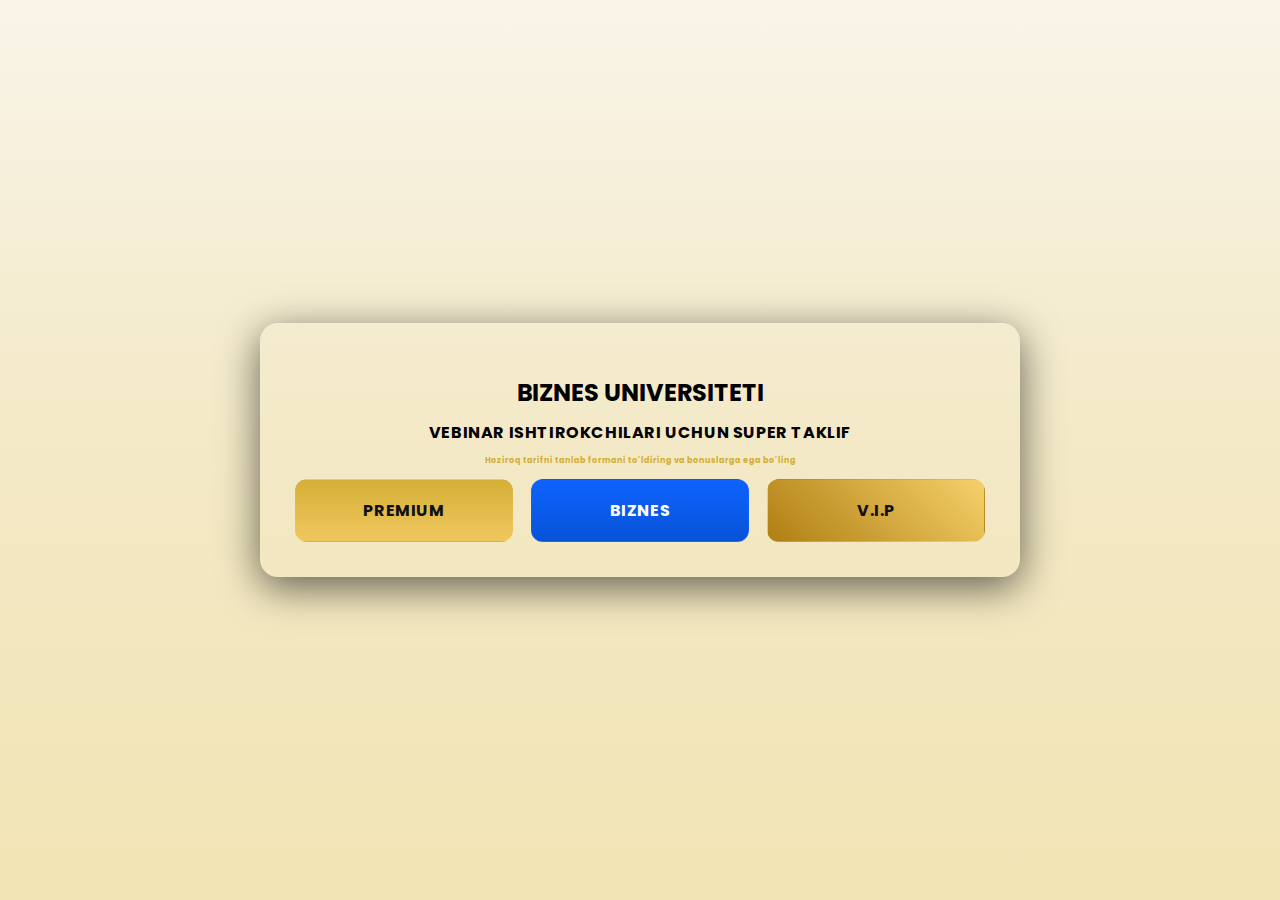
<file: index.html>
<!DOCTYPE html>
<html lang="uz">
  <head>
    <meta charset="utf-8" />
    <meta name="viewport" content="width=device-width,initial-scale=1" />
    <title>Biznes Universiteti</title>
    <link
      href="https://fonts.googleapis.com/css2?family=Poppins:wght@300;400;600;700;800&display=swap"
      rel="stylesheet"
    />
    <link rel="stylesheet" href="./css/style.css" />
  </head>
  <body>
    <div class="card" role="main" aria-labelledby="pageTitle">
      <div class="title">
        <h1 id="pageTitle">BIZNES UNIVERSITETI</h1>
      </div>

      <div class="hero">
        <h2 class="big">VEBINAR ISHTIROKCHILARI UCHUN SUPER TAKLIF</h2>

        <div class="subtitle">
          Hoziroq tarifni tanlab formani to'ldiring va bonuslarga ega bo'ling
        </div>
      </div>

      <div class="options" aria-label="Rejalar">
        <div class="card-option gold-style" tabindex="0" data-plan="premium">
          <div class="plan-name">PREMIUM</div>
        </div>

        <div class="card-option blue-style" tabindex="0" data-plan="biznes">
          <div class="plan-name">BIZNES</div>
        </div>

        <div class="card-option vip-style" tabindex="0" data-plan="vip">
          <div class="plan-name">V.I.P</div>
        </div>
      </div>
    </div>

    <!-- modal -->
    <div class="modal" id="modal">
      <div
        class="modal-card"
        role="dialog"
        aria-modal="true"
        aria-labelledby="modalTitle"
      >
        <h3 id="modalTitle">Ro'yxatdan o'tish</h3>

        <form id="leadForm" style="margin-top: 12px; display: grid; gap: 10px">
          <input
            required
            name="name"
            placeholder="Ism familiya"
            style="
              padding: 10px;
              border-radius: 8px;
              border: 1px solid #ccc;
              background: transparent;
              color: #000;
              outline: none;
            "
          />
          <input
            required
            name="phone"
            placeholder="Telefon raqam"
            style="
              padding: 10px;
              border-radius: 8px;
              border: 1px solid #ccc;
              background: transparent;
              color: #000;
              outline: none;
            "
          />
          <input
            name="plan"
            id="planInput"
            readonly
            style="
              padding: 10px;
              border-radius: 8px;
              border: 1px solid #ccc;
              background: transparent;
              color: black;
              outline: none;
            "
          />

          <div class="modal-actions">
            <button type="button" class="btn btn-ghost" id="closeModal">
              Bekor qilish
            </button>
            <button type="submit" class="btn btn-primary">Yuborish</button>
          </div>
        </form>
      </div>
    </div>

    <script src="./js/script.js"></script>
  </body>
</html>
</file>
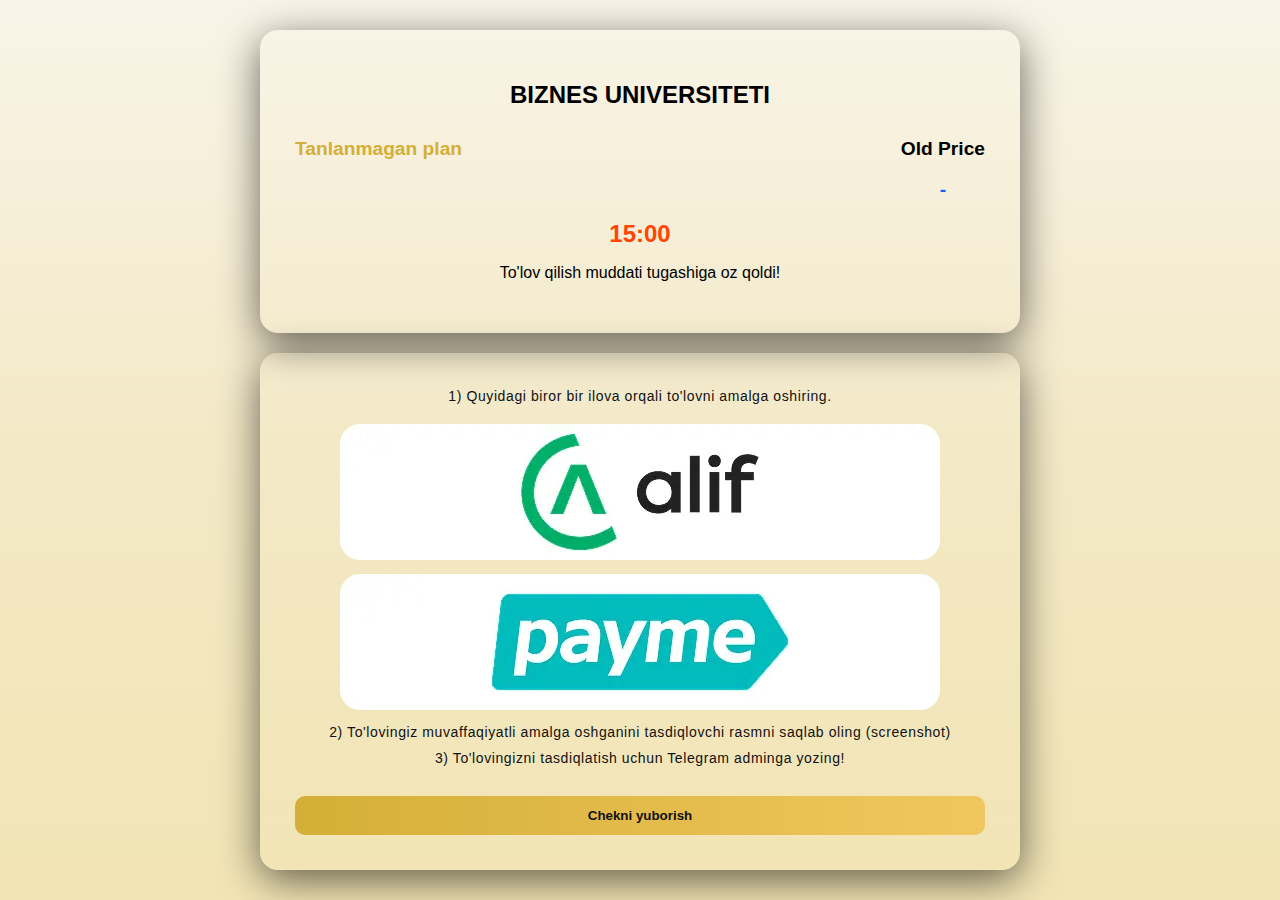
<file: plan.html>
<!DOCTYPE html>
<html lang="en">
  <head>
    <meta charset="UTF-8" />
    <meta name="viewport" content="width=device-width, initial-scale=1.0" />
    <title>Tarif tafsilotlari</title>
    <link rel="stylesheet" href="./css/style.css" />
  </head>
  <body
    style="
      display: flex;
      flex-direction: column;
      align-items: center;
      gap: 20px;
    "
  >
    <div class="card plan-card">
      <div class="title">
        <h1 id="pageTitle">BIZNES UNIVERSITETI</h1>
      </div>
      <div class="details">
        <p class="plan-name-pay">Plan Name</p>
        <div class="prices">
          <p class="old-price">Old Price</p>
          <p class="plan-price">Plan Price</p>
        </div>
      </div>
      <div class="cta">
        <div class="timer">15:00</div>
        <p class="cta-text">To'lov qilish muddati tugashiga oz qoldi!</p>
      </div>
    </div>

    <div class="card card-pay" role="main" aria-labelledby="pageTitle">
      <p class="big">
        1) Quyidagi biror bir ilova orqali to'lovni amalga oshiring.
      </p>

      <div class="options pay-options" aria-label="Rejalar">
        <a
          href="https://alifmobi.page.link/payByQrNasiya?code=0002010102113120000435134208NA223496621603044944070440146304e319"
          target="_blank"
        >
          <img class="pay-option" src="./img/alif.webp" alt="Alif Mobi" />
        </a>
        <a
          href="https://transfer.paycom.uz/6735f6f0e51de1c6a3a8b546"
          target="_blank"
        >
          <img class="pay-option" src="./img/payme.webp" alt="Payme" />
        </a>
      </div>
      <p class="big">
        2) To'lovingiz muvaffaqiyatli amalga oshganini tasdiqlovchi rasmni
        saqlab oling (screenshot)
      </p>
      <p class="big">
        3) To'lovingizni tasdiqlatish uchun Telegram adminga yozing!
      </p>
      <button class="btn btn-primary" style="margin-top: 20px; width: 100%">
        <a href="https://t.me/Buyukzamonadmin">Chekni yuborish</a>
      </button>
    </div>

    <script src="./js/plan.js"></script>
  </body>
</html>
</file>
<file: css/style.css>
:root {
  --bg-1: #0b0b0b;
  --bg-2: #131315;
  --muted: #cfcfcf;
  --gold: #d4af37;
  --gold-2: #f0c75e;
  --accent: #0f62fe;
  --card: #111113;
  --glass: rgba(255, 255, 255, 0.04);
}

* {
  box-sizing: border-box;
}
html,
body {
  height: 100%;
}
body {
  margin: 0;
  font-family: "Poppins", sans-serif;
  background: linear-gradient(180deg, #f9f4e8 0%, #f3e9c6 50%, #f2e4b4 100%);

  background-repeat: no-repeat;
  background-size: cover;
  color: #000;
  -webkit-font-smoothing: antialiased;
  -moz-osx-font-smoothing: grayscale;
  display: flex;
  align-items: center;
  justify-content: center;
  padding: 28px;
}

a {
  color: inherit;
  text-decoration: none;
}

input,
textarea,
select {
  font-size: 16px;
  outline: none;
}

.card {
  width: 100%;
  max-width: 760px;
  background: linear-gradient(180deg, rgba(255, 255, 255, 0.02), transparent);
  border-radius: 18px;
  padding: 34px;
  border: 1px solid rgba(255, 255, 255, 0.06);
  box-shadow: 0 10px 40px rgba(0, 0, 0, 0.6);
  position: relative;
  overflow: hidden;
}

.title {
  text-align: center;
}
.title h1 {
  font-size: 24px;
  margin-bottom: 10px;
}

/* hero */
.hero {
  display: flex;
  flex-direction: column;
  gap: 10px;
  align-items: center;
}

.card-pay {
  display: flex;
  flex-direction: column;
  align-items: center;
  gap: 10px;
}

h2.big {
  font-size: 16px;
  letter-spacing: 0.6px;
  text-align: center;
  color: #000;
  margin: 0;
}
p.big {
  font-size: 14px;
  letter-spacing: 0.6px;
  text-align: left;
  color: #111;
  margin: 0;
}
.subtitle {
  color: var(--gold);
  font-weight: 700;
  font-size: 8px;
  text-align: center;
}

/* progress */
.progress-wrap {
  background: var(--glass);
  border-radius: 999px;
  padding: 8px 25px;
  border: 1px solid rgba(255, 255, 255, 0.03);
  font-size: 14px;
}

/* options */
.options {
  display: grid;
  grid-template-columns: repeat(3, 1fr);
  gap: 18px;
  margin-top: 12px;
}
.card-option {
  background: linear-gradient(
    180deg,
    rgba(255, 255, 255, 0.02),
    rgba(255, 255, 255, 0.01)
  );
  border-radius: 12px;
  padding: 18px 12px;
  text-align: center;
  border: 1px solid rgba(255, 255, 255, 0.04);
  cursor: pointer;
}

.plan-name {
  font-weight: 700;
  letter-spacing: 0.6px;
}

.gold-style {
  background: linear-gradient(180deg, var(--gold), var(--gold-2));
  color: #111;
}
.blue-style {
  background: linear-gradient(180deg, #0f62fe, #0753d8);
  color: #fff;
}
.vip-style {
  background: linear-gradient(45deg, #b07f13, #f5d06a);
  color: #111;
}

.btn {
  padding: 12px 18px;
  border-radius: 10px;
  border: none;
  cursor: pointer;
  font-weight: 700;
}
.btn-primary {
  background: linear-gradient(90deg, var(--gold), var(--gold-2));
  color: #111;
}
.btn-ghost {
  background: transparent;
  border: 1px solid #ccc;
  color: black;
}

.pay-options {
  display: flex;
  gap: 10px;
  flex-direction: column;
  align-items: center;
  justify-content: center;
  margin-top: 10px;
}

.pay-option {
  width: 100%;
}

.plan-card {
  width: 100%;
  color: #000;
  display: flex;
  flex-direction: column;
  text-align: center;
}

.details {
  display: flex;
  justify-content: space-between;
  font-weight: 700;
  font-size: 1.2rem;
}

.plan-name-pay {
  color: var(--gold);
}

.plan-price {
  color: var(--accent);
}

.timer {
  font-size: 1.5rem;
  font-weight: 800;
  color: #ff4500;
}

/* modal */
.modal {
  position: fixed;
  inset: 0;
  display: none;
  align-items: center;
  justify-content: center;
  background: rgba(2, 2, 2, 0.55);
  z-index: 60;
}
.modal.open {
  display: flex;
}
.modal-card {
  background: linear-gradient(180deg, #f9f4e8 0%, #f3e9c6 50%, #f2e4b4 100%);
  border-radius: 12px;
  padding: 20px;
  width: 420px;
  border: 1px solid rgba(255, 255, 255, 0.04);
}
.modal-card h3 {
  text-align: center;
  margin: 0 0 10px;
}
.modal-actions {
  display: flex;
  gap: 10px;
  justify-content: flex-end;
  margin-top: 14px;
}

/* responsive */
@media (max-width: 720px) {
  .options {
    grid-template-columns: 1fr;
  }
  .hero {
    flex-direction: column;
  }
  .card {
    padding: 18px;
  }
}
</file>
